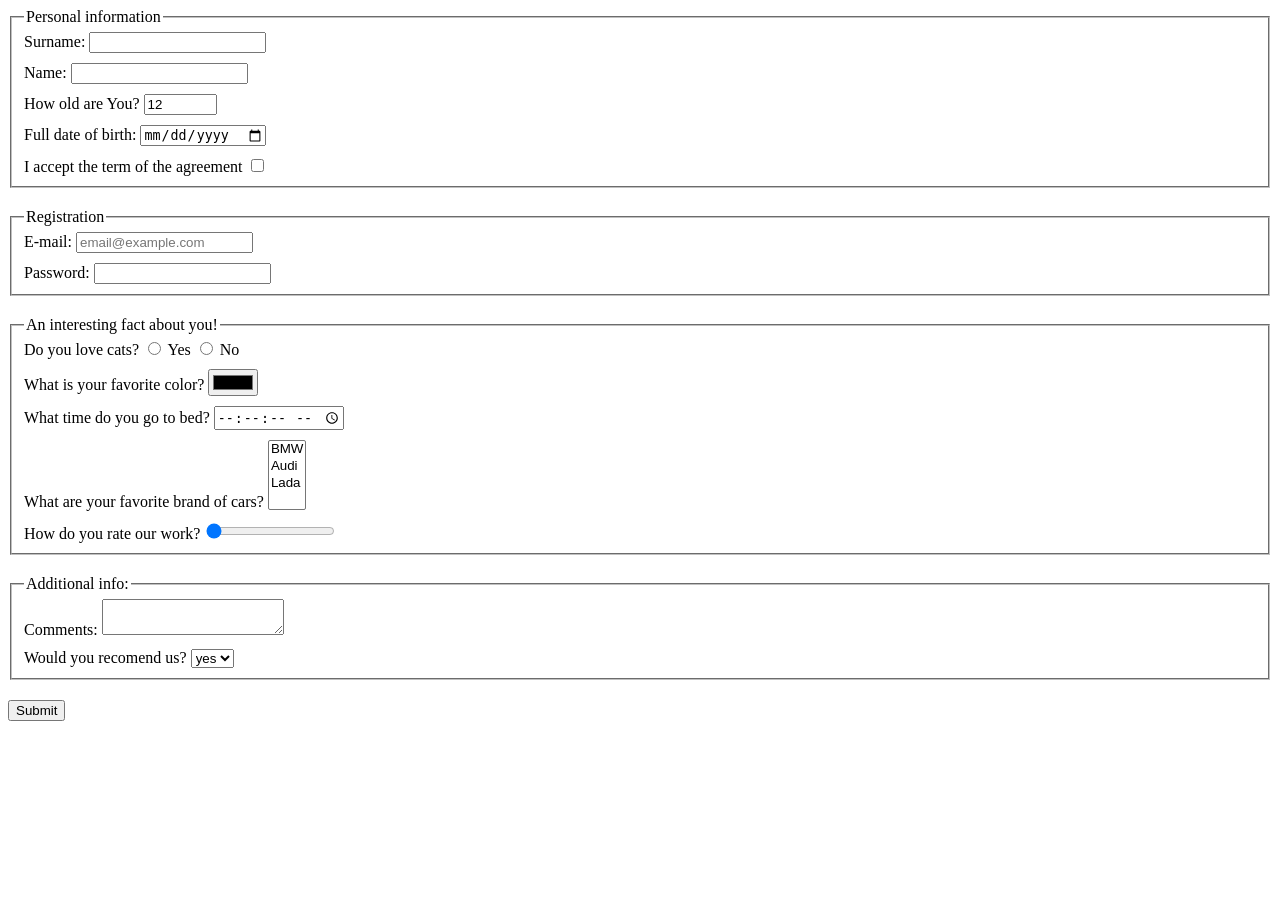
<file: index.html>
<!doctype html><html lang="en"><head><meta charset="UTF-8"><meta name="viewport" content="width=device-width, user-scalable=no, initial-scale=1.0, maximum-scale=1.0, minimum-scale=1.0"><meta http-equiv="X-UA-Compatible" content="ie=edge"><title>HTML Form</title><link rel="stylesheet" href="style.b412d727.css"></head><body> <form> <fieldset> <legend>Personal information</legend> <p class="inputs"> <label for="surname"> Surname:</label> <input type="text" name="surname" id="surname"> </p> <p class="inputs"> <label for="name">Name:</label> <input type="text" name="Name" id="name"> </p> <p class="inputs"> <label for="age">How old are You?</label> <input class="inputage" type="number" name="Age" value="12" id="age"> </p> <p class="inputs"> <label for="birth">Full date of birth:</label> <input type="date" name="birth" id="birth"> </p> <p class="last"> <label for="accept">I accept the term of the agreement</label> <input type="checkbox" name="accept" id="accept"> </p> </fieldset> <fieldset> <legend>Registration</legend> <p class="inputs"> <label for="email">E-mail:</label> <input required type="email" id="email" name="email" placeholder="email@example.com"> </p> <p class="last"> <label for="pass">Password:</label> <input required type="password" name="pass" id="pass" minlength="8"> </p> </fieldset> <fieldset> <legend>An interesting fact about you!</legend> <p class="inputs"> <label for="yes">Do you love cats?</label> <input type="radio" id="yes" name="likecats" value="yes"> <label for="yes">Yes</label> <input type="radio" id="no" name="likecats" value="no"> <label for="no">No</label> </p> <p class="inputs"> <label for="favcolor">What is your favorite color?</label> <input type="color" name="favcolor" id="favcolor"> </p> <p class="inputs"> <label for="sleeptime">What time do you go to bed?</label> <input type="time" step="1" name="sleepTime" id="sleeptime"> </p> <p class="inputs"> <label for="car">What are your favorite brand of cars?</label> <select multiple name="car" size="4" id="car"> <option value="BMW">BMW</option> <option value="Audi">Audi</option> <option value="Lada">Lada</option> </select> </p> <p class="last"> <label for="rate">How do you rate our work?</label> <input type="range" name="rate" min="0" max="10" value="0" id="rate"> </p> </fieldset> <fieldset> <legend>Additional info:</legend> <p class="inputs"> <label for="comments"> Comments: </label> <textarea rows="2" cols="20" name="comments" id="comments">
          </textarea> </p> <p class="last"> <label for="likeus"> Would you recomend us? </label> <select name="likeus" id="likeus"> <option selected>yes</option> <option>no</option> </select> </p> </fieldset> <button onsubmit="onSubmit()" type="submit">Submit</button> </form> <script type="text/javascript" src="main.e97352c4.js"></script> </body></html>
</file>
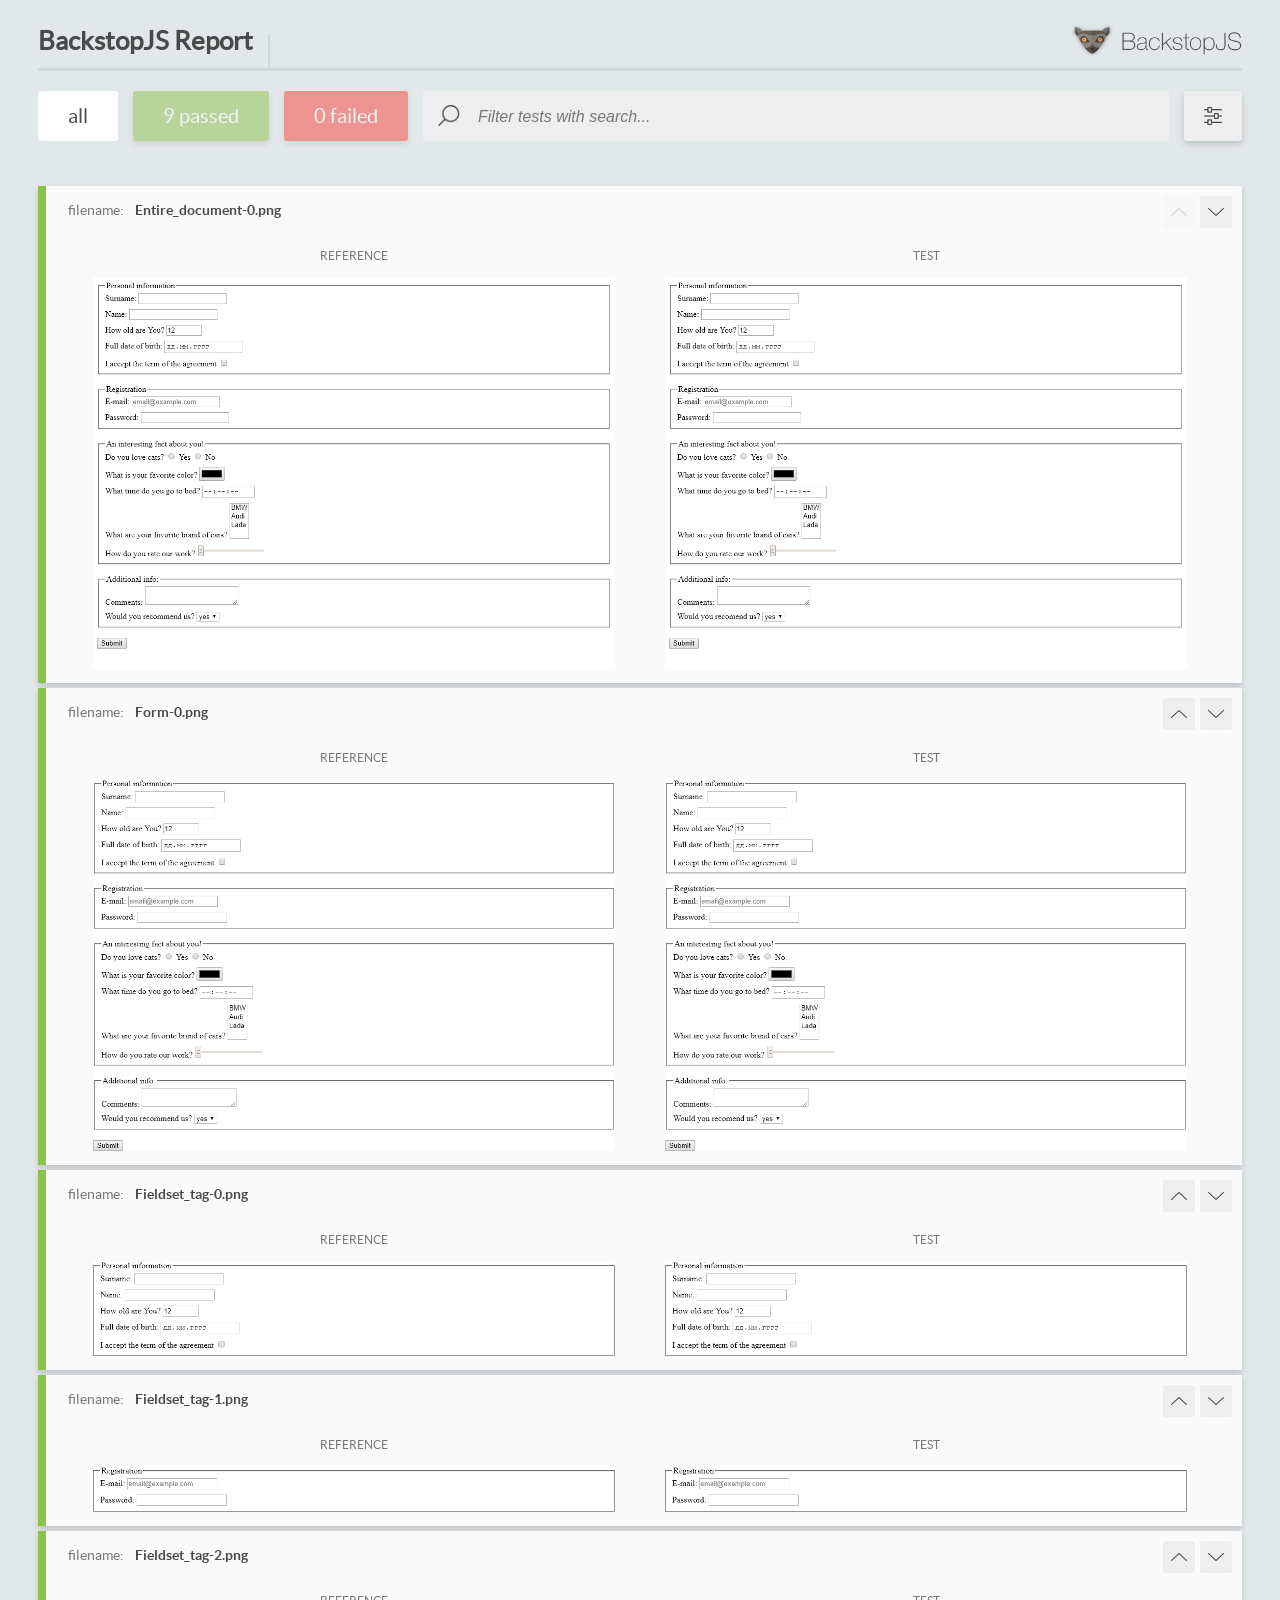
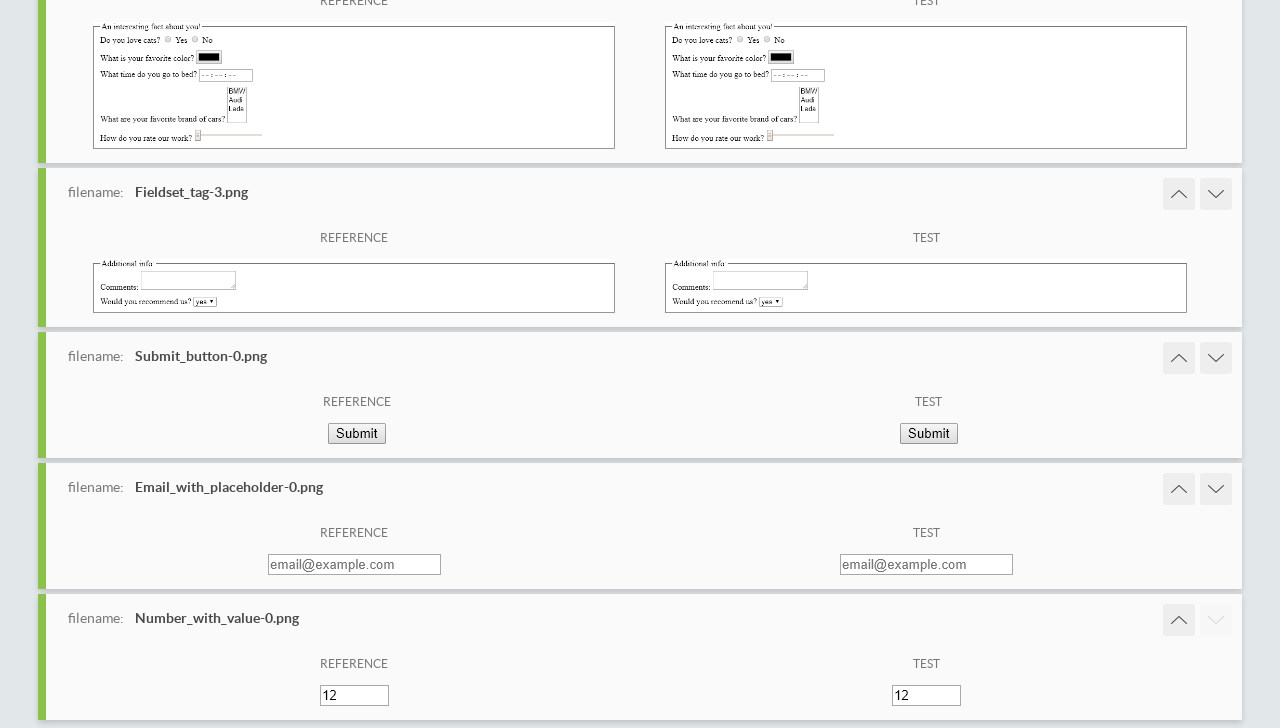
<file: report/html_report/index.html>
<!DOCTYPE html>
<html>
  <head>
    <meta charset="utf-8">
    <title>BackstopJS Report</title>

    <style>
      @font-face {
          font-family: 'latoregular';
          src: url('./assets/fonts/lato-regular-webfont.woff2') format('woff2'),
              url('./assets/fonts/lato-regular-webfont.woff') format('woff');
          font-weight: 400;
          font-style: normal;
      }
      @font-face {
          font-family: 'latobold';
          src: url('./assets/fonts/lato-bold-webfont.woff2') format('woff2'),
              url('./assets/fonts/lato-bold-webfont.woff') format('woff');
          font-weight: 700;
          font-style: normal;
      }

      .ReactModal__Body--open {
          overflow: hidden;
      }
      .ReactModal__Body--open .header {
        display: none;
      }

    </style>
  </head>
  <body style="background-color: #E2E7EA">
    <div id="root">

    </div>
    <script type="text/javascript">
      function report (report) { // eslint-disable-line no-unused-vars
        window.tests = report;
      }
    </script>
    <script type="text/javascript" src="config.js"></script>
    <script type="text/javascript" src="index_bundle.js"></script>
  </body>
</html>
</file>
<file: style.b412d727.css>
p{margin-top:0}fieldset{margin-bottom:20px}.inputage{width:65px}.inputs{margin-bottom:10px}.last{margin-bottom:0}
/*# sourceMappingURL=style.b412d727.css.map */
</file>
